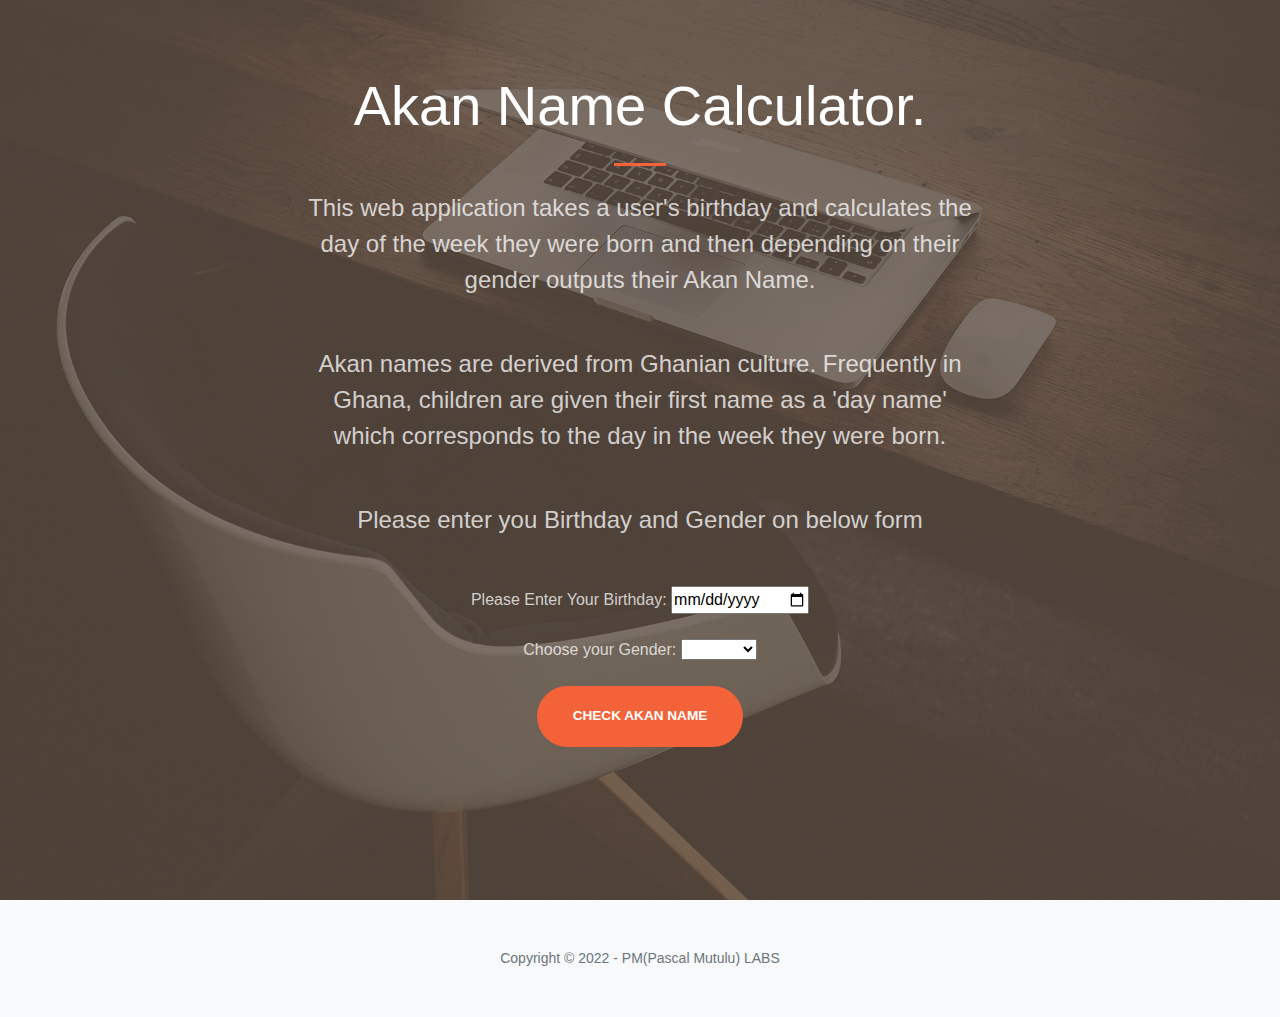
<file: index.html>
<!DOCTYPE html>
<html lang="en">

<head>
    <meta charset="utf-8" />
    <meta name="viewport" content="width=device-width, initial-scale=1, shrink-to-fit=no" />
    <meta name="description" content="" />
    <meta name="author" content="" />
    <title>AKan Name Calculator by Pascal Mutulu</title>
    <!-- Favicon-->
    <link rel="icon" type="image/x-icon" href="assets/favicon.ico" />

    <!-- Core theme CSS (includes Bootstrap)-->
    <link href="css/styles.css" rel="stylesheet" />
    <!-- Link to JS -->
    <script src="js/index.js"></script>
</head>

<body id="page-top">
    <!-- Masthead-->
    <header class="masthead">
        <div class="container px-4 px-lg-5 h-80">
            <div class="row gx-4 gx-lg-5 h-80 align-items-center justify-content-center text-center">
                <div class="col-lg-8 align-self-end">
                    <h1 class="text-white font-weight-bold">Akan Name Calculator.</h1>
                    <hr class="divider" />
                </div>
                <div class="col-lg-8 align-self-baseline">
                    <p class="text-white-75 mb-5">This web application takes a user's birthday and calculates the day of
                        the week they were born and then depending on their gender outputs their Akan Name.</p>
                    <p class="text-white-75 mb-5">Akan names are derived from Ghanian culture. Frequently in Ghana,
                        children are given their first name as a 'day name' which corresponds to the day in the week
                        they were born.</p>
                    <p class="text-white-75 mb-5">Please enter you Birthday and Gender on below form</p>
                </div>
                <div>
                    <form class="text-white-75 mb-5">
                        <label for="birthday">Please Enter Your Birthday:</label>
                        <input type="date" id="birthday" name="birthday"></br></br>
                        <label for="gender">Choose your Gender</label>:</label>
                        <select id="gender" name="gender">
                            <option value=" "> </option>
                            <option value="Male">Male</option>
                            <option value="Female">Female</option>
                        </select><br></br>
                        <button onclick="getAkanName()" type="submit" class="btn btn-primary btn-xl">Check Akan
                            Name</button>
                </div>
            </div>
        </div>
    </header>
    <!-- Footer-->
    <footer class="bg-light py-5">
        <div class="container px-4 px-lg-5">
            <div class="small text-center text-muted">Copyright &copy; 2022 - PM(Pascal Mutulu) LABS</div>
        </div>
    </footer>
</body>

</html>
</file>
